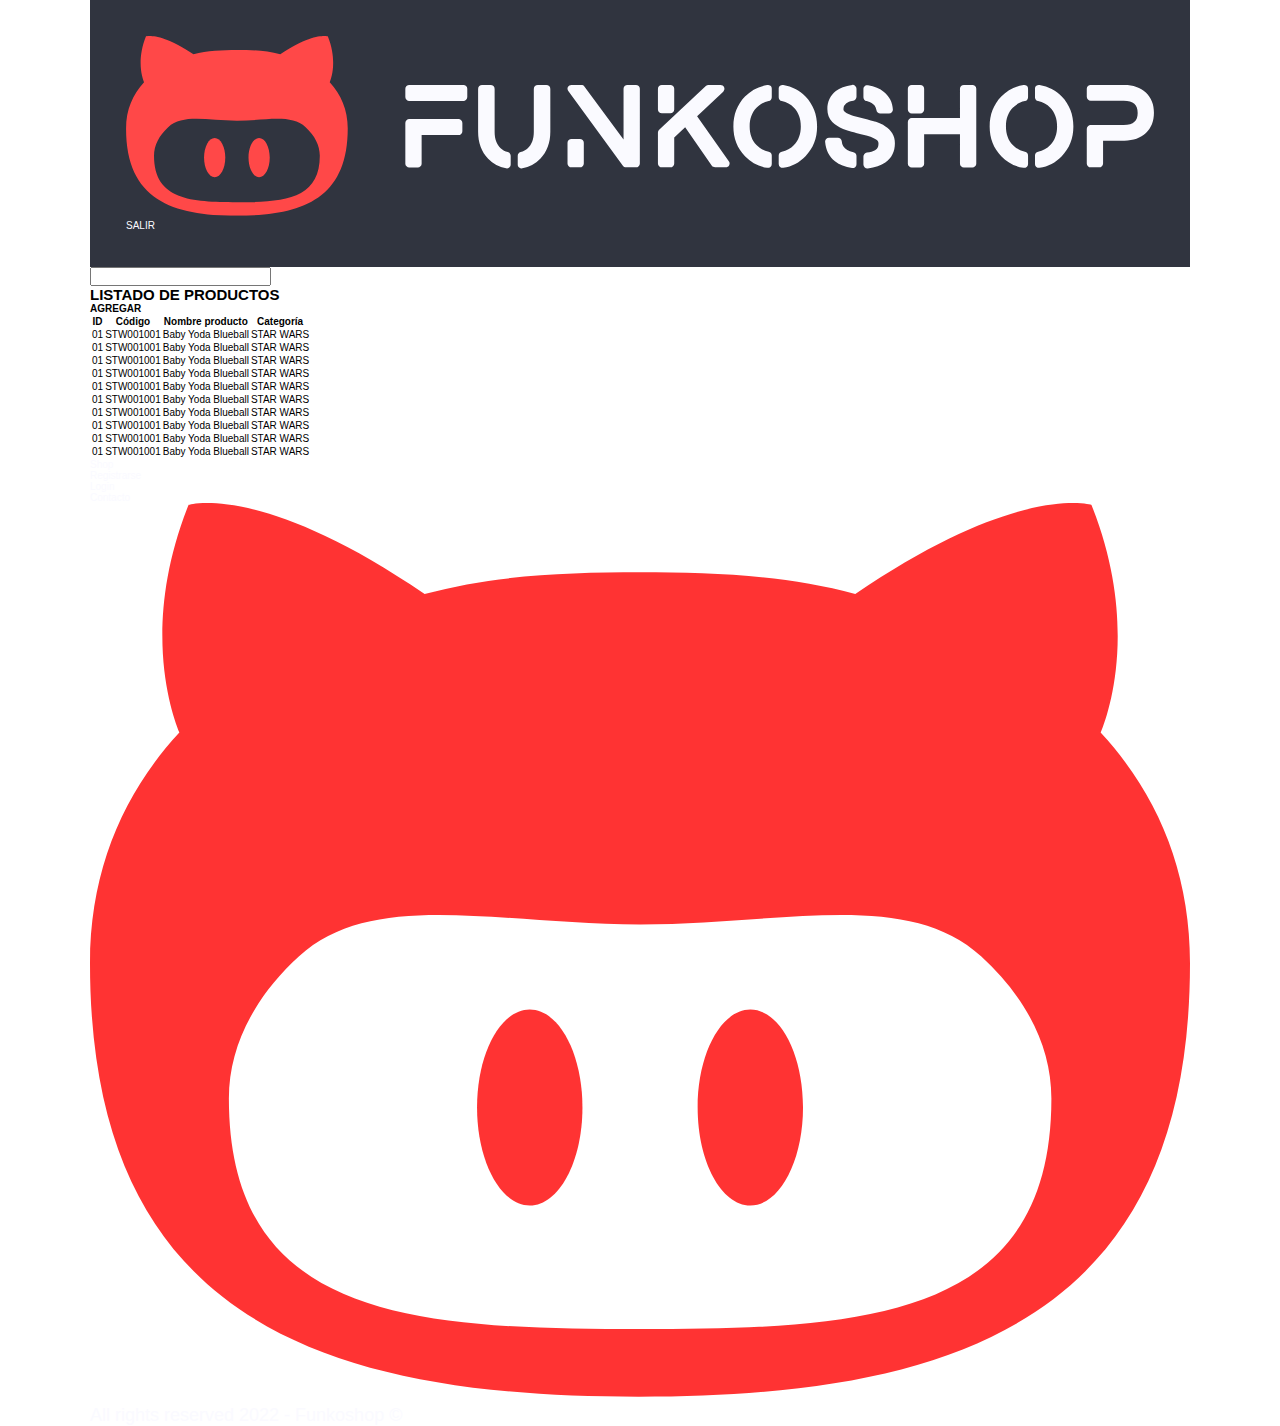
<file: admin.html>
<!DOCTYPE html>
<html lang="es">
<head>
    <meta charset="UTF-8">
    <meta http-equiv="X-UA-Compatible" content="IE=edge">
    <meta name="viewport" content="width=device-width, initial-scale=1.0">

    <!--   link a normalize.css   -->
<!--<link rel="stylesheet" href="styles/normalize.css">-->

    <!--   link a bootstrap   -->
    <link href="https://cdn.jsdelivr.net/npm/bootstrap@5.3.0-alpha1/dist/css/bootstrap.min.css" rel="stylesheet" integrity="sha384-GLhlTQ8iRABdZLl6O3oVMWSktQOp6b7In1Zl3/Jr59b6EGGoI1aFkw7cmDA6j6gD" crossorigin="anonymous">

    <!--   link a css personalizado   -->
    <link rel="stylesheet" href="/styles/style.css">


    <!--   link a FontAwesome   -->
    <link rel="stylesheet" href="https://cdnjs.cloudflare.com/ajax/libs/font-awesome/6.3.0/css/all.min.css" integrity="sha512-SzlrxWUlpfuzQ+pcUCosxcglQRNAq/DZjVsC0lE40xsADsfeQoEypE+enwcOiGjk/bSuGGKHEyjSoQ1zVisanQ==" crossorigin="anonymous" referrerpolicy="no-referrer" />
    
    <title>FunkoShop - Tu funko-tienda</title>
</head>
<body>
    <div class="container">

<!-- inicio HEADER admin   -->
        <header>
            <nav>
                <picture>
                    <a href="#">
                        <img src="images/branding/logo_light_horizontal.svg" alt="FunkoShop">
                    </a>
                </picture>
                <ul>
                    <li><a href="#">SALIR <span><i class="fa-solid fa-right-from-bracket"></i></span></a></li>
                </ul>
            </nav>
        </header>
<!-- fin HEADER   admin   -->

<!--   principal / main   -->
        <main>
            <section>
                <span>
                    <i class="fa-solid fa-magnifying-glass"></i>
                </span>
                <input type="text" id="buscar" name="buscar">
            </section>
            <section>
                <h2>LISTADO DE PRODUCTOS</h2>
                <h4>AGREGAR <span><i class="fa-solid fa-square-plus"></i></span></h4>
            </section>

            <table>
                <tbody>
                    <thead>
                        <tr>
                            <th>ID</td>
                            <th>Código</td>
                            <th>Nombre producto</td>
                            <th>Categoría</td>
                        </tr>
                    </thead>
                        <tr>
                            <td>01</td>
                            <td>STW001001</td>
                            <td>Baby Yoda Blueball</td>
                            <td>STAR WARS</td>
                            <td><span><i class="fa-solid fa-pen"></i></span></td>
                            <td><span><i class="fa-solid fa-trash-can"></i></span></td>
                        </tr>
                        <tr>
                            <td>01</td>
                            <td>STW001001</td>
                            <td>Baby Yoda Blueball</td>
                            <td>STAR WARS</td>
                            <td><span><i class="fa-solid fa-pen"></i></span></td>
                            <td><span><i class="fa-solid fa-trash-can"></i></span></td>
                        </tr>
                        <tr>
                            <td>01</td>
                            <td>STW001001</td>
                            <td>Baby Yoda Blueball</td>
                            <td>STAR WARS</td>
                            <td><span><i class="fa-solid fa-pen"></i></span></td>
                            <td><span><i class="fa-solid fa-trash-can"></i></span></td>
                        </tr>
                        <tr>
                            <td>01</td>
                            <td>STW001001</td>
                            <td>Baby Yoda Blueball</td>
                            <td>STAR WARS</td>
                            <td><span><i class="fa-solid fa-pen"></i></span></td>
                            <td><span><i class="fa-solid fa-trash-can"></i></span></td>
                        </tr>
                        <tr>
                            <td>01</td>
                            <td>STW001001</td>
                            <td>Baby Yoda Blueball</td>
                            <td>STAR WARS</td>
                            <td><span><i class="fa-solid fa-pen"></i></span></td>
                            <td><span><i class="fa-solid fa-trash-can"></i></span></td>
                        </tr>
                        <tr>
                            <td>01</td>
                            <td>STW001001</td>
                            <td>Baby Yoda Blueball</td>
                            <td>STAR WARS</td>
                            <td><span><i class="fa-solid fa-pen"></i></span></td>
                            <td><span><i class="fa-solid fa-trash-can"></i></span></td>
                        </tr>
                        <tr>
                            <td>01</td>
                            <td>STW001001</td>
                            <td>Baby Yoda Blueball</td>
                            <td>STAR WARS</td>
                            <td><span><i class="fa-solid fa-pen"></i></span></td>
                            <td><span><i class="fa-solid fa-trash-can"></i></span></td>
                        </tr>
                        <tr>
                            <td>01</td>
                            <td>STW001001</td>
                            <td>Baby Yoda Blueball</td>
                            <td>STAR WARS</td>
                            <td><span><i class="fa-solid fa-pen"></i></span></td>
                            <td><span><i class="fa-solid fa-trash-can"></i></span></td>
                        </tr>
                        <tr>
                            <td>01</td>
                            <td>STW001001</td>
                            <td>Baby Yoda Blueball</td>
                            <td>STAR WARS</td>
                            <td><span><i class="fa-solid fa-pen"></i></span></td>
                            <td><span><i class="fa-solid fa-trash-can"></i></span></td>
                        </tr>
                        <tr>
                            <td>01</td>
                            <td>STW001001</td>
                            <td>Baby Yoda Blueball</td>
                            <td>STAR WARS</td>
                            <td><span><i class="fa-solid fa-pen"></i></span></td>
                            <td><span><i class="fa-solid fa-trash-can"></i></span></td>
                        </tr>
                    
                </tbody>    
            </table>
        </main>

            

       




        <!--   footer   -->
        <footer>
            <div id="footer-left">
                <nav>
                    <ul>
                        <li>Shop</li>
                        <li>Registrarse</li>
                        <li>Login</li>
                        <li>Contacto</li>
                    </ul>
                </nav>

            </div>
            <div id="footer-right">
                <picture>
                    <img src="images/branding/isotype.svg" alt="">
                </picture>
            </div>
            <div id="footer-bottom">
                <p>All rights reserved 2022 - Funkoshop &copy;</p>
            </div>

        </footer>
        <!--   fin footer   -->

    </div>

    <!-- script bootstrap js   -->
    <script src="https://cdn.jsdelivr.net/npm/bootstrap@5.3.0-alpha1/dist/js/bootstrap.bundle.min.js" integrity="sha384-w76AqPfDkMBDXo30jS1Sgez6pr3x5MlQ1ZAGC+nuZB+EYdgRZgiwxhTBTkF7CXvN" crossorigin="anonymous"></script>
</body>
</html>
</file>
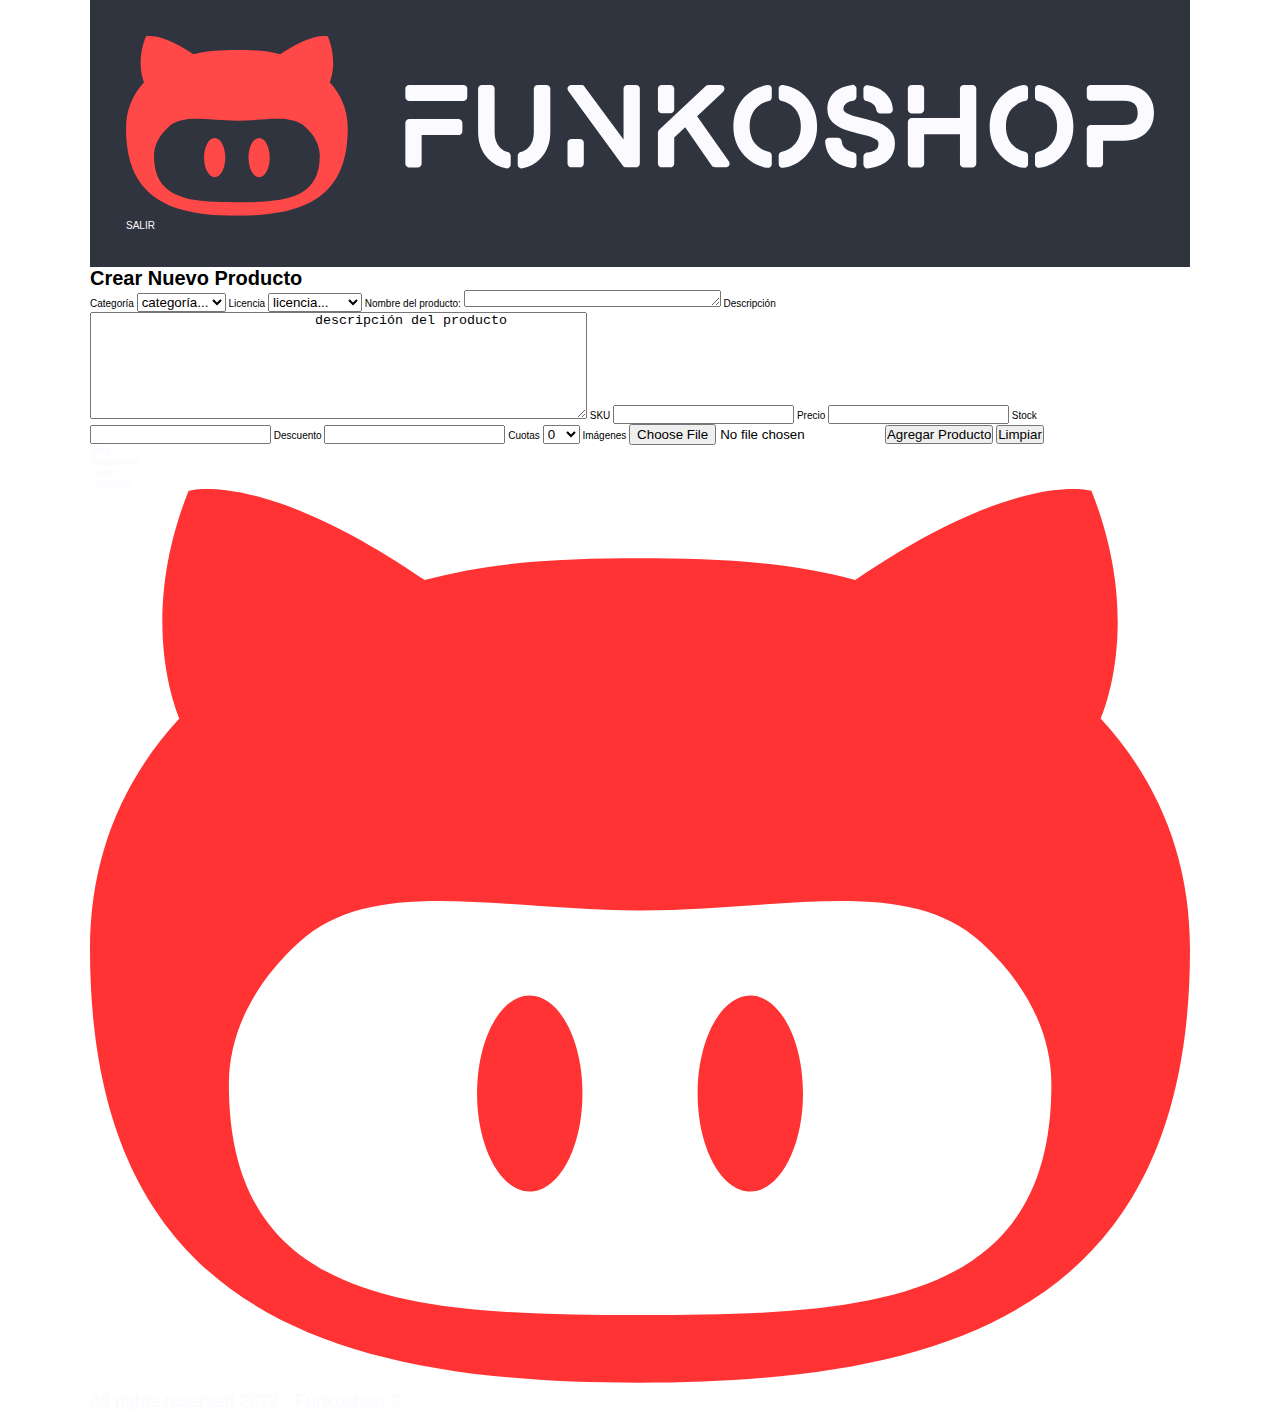
<file: create.html>
<!DOCTYPE html>
<html lang="es">
<head>
    <meta charset="UTF-8">
    <meta http-equiv="X-UA-Compatible" content="IE=edge">
    <meta name="viewport" content="width=device-width, initial-scale=1.0">

    <!--   link a normalize.css   -->
<!--<link rel="stylesheet" href="styles/normalize.css">-->

    <!--   link a bootstrap   -->
    <link href="https://cdn.jsdelivr.net/npm/bootstrap@5.3.0-alpha1/dist/css/bootstrap.min.css" rel="stylesheet" integrity="sha384-GLhlTQ8iRABdZLl6O3oVMWSktQOp6b7In1Zl3/Jr59b6EGGoI1aFkw7cmDA6j6gD" crossorigin="anonymous">

    <!--   link a css personalizado   -->
    <link rel="stylesheet" href="/styles/style.css">


    <!--   link a FontAwesome   -->
    <link rel="stylesheet" href="https://cdnjs.cloudflare.com/ajax/libs/font-awesome/6.3.0/css/all.min.css" integrity="sha512-SzlrxWUlpfuzQ+pcUCosxcglQRNAq/DZjVsC0lE40xsADsfeQoEypE+enwcOiGjk/bSuGGKHEyjSoQ1zVisanQ==" crossorigin="anonymous" referrerpolicy="no-referrer" />
    
    <title>FunkoShop - Tu funko-tienda</title>
</head>
<body>
    <div class="container">

<!-- inicio HEADER admin   -->
        <header>
            <nav>
                <picture>
                    <a href="#">
                        <img src="images/branding/logo_light_horizontal.svg" alt="FunkoShop">
                    </a>
                </picture>
                <ul>
                    <li><a href="#">SALIR <span><i class="fa-solid fa-right-from-bracket"></i></span></a></li>
                </ul>
            </nav>
        </header>
<!-- fin HEADER   admin   -->

<!--   principal / main   -->
        <main>
           <section>
            <form action="">
                
                <div>
                    <h1>Crear Nuevo Producto</h1>
                </div>

                    <label for="categoria">
                        Categoría
                    </label>
                        <select name="categoria" id="categoria">
                            <option value="" >categoría...</option>
                            <option value="funko">Funko</option>
                            <option value="sarasa1">Sarasa</option>
                            <option value="sarasa2">Sarasa</option>
                            <option value="sarasa3">Sarasa</option>
                        </select>
                    
                    <label for="licencia">
                        Licencia
                    </label>
                        <select name="licencia" id="licencia">
                            <option value="" >licencia...</option>
                            <option value="starwars">Star Wars</option>
                            <option value="pokemon">Pokemon</option>
                            <option value="harrypotter">Harry Potter</option>
                            <option value="marvel">Marvel</option>
                            <option value="dc">DC Comics</option>
                        </select>
                        <label for="nombre-producto">
                            Nombre del producto:
                        </label>
                        <textarea name="nombre-pro" id="nombre-pro" cols="30" rows="1">
                            nombre del producto
                        </textarea>
                        <label for="descripcion">
                            Descripción
                        </label>
                        <textarea name="descripcion" id="descripcion" cols="60" rows="7">
                            descripción del producto
                        </textarea>
                        <label for="sku">SKU</label>
                        <input type="text" name="sku" id="sku">
                        <label for="precio">Precio</label>
                        <input type="number" name="precio" id="precio">
                        <label for="stock">Stock</label>
                        <input type="number" name="stock" id="stock">
                        <label for="descuento">Descuento</label>
                        <input type="number" name="descuento" id="descuento">
                        <label for="cuotas">Cuotas</label>
                        <select name="cuotas" id="cuotas">
                            <option value="0">0</option>
                            <option value="3">3</option>
                            <option value="6">6</option>
                            <option value="9">9</option>
                            <option value="12">12</option>
                        </select>
                        <label for="imagenes">Imágenes</label>
                        <input type="file" name="imagenes" id="imagenes">
                        <input type="submit" value="Agregar Producto">
                        <input type="reset" value="Limpiar">
            </form>
           </section>
        </main>

            

       




        <!--   footer   -->
        <footer>
            <div id="footer-left">
                <nav>
                    <ul>
                        <li>Shop</li>
                        <li>Registrarse</li>
                        <li>Login</li>
                        <li>Contacto</li>
                    </ul>
                </nav>

            </div>
            <div id="footer-right">
                <picture>
                    <img src="images/branding/isotype.svg" alt="">
                </picture>
            </div>
            <div id="footer-bottom">
                <p>All rights reserved 2022 - Funkoshop &copy;</p>
            </div>

        </footer>
        <!--   fin footer   -->

    </div>

    <!-- script bootstrap js   -->
    <script src="https://cdn.jsdelivr.net/npm/bootstrap@5.3.0-alpha1/dist/js/bootstrap.bundle.min.js" integrity="sha384-w76AqPfDkMBDXo30jS1Sgez6pr3x5MlQ1ZAGC+nuZB+EYdgRZgiwxhTBTkF7CXvN" crossorigin="anonymous"></script>
</body>
</html>
</file>
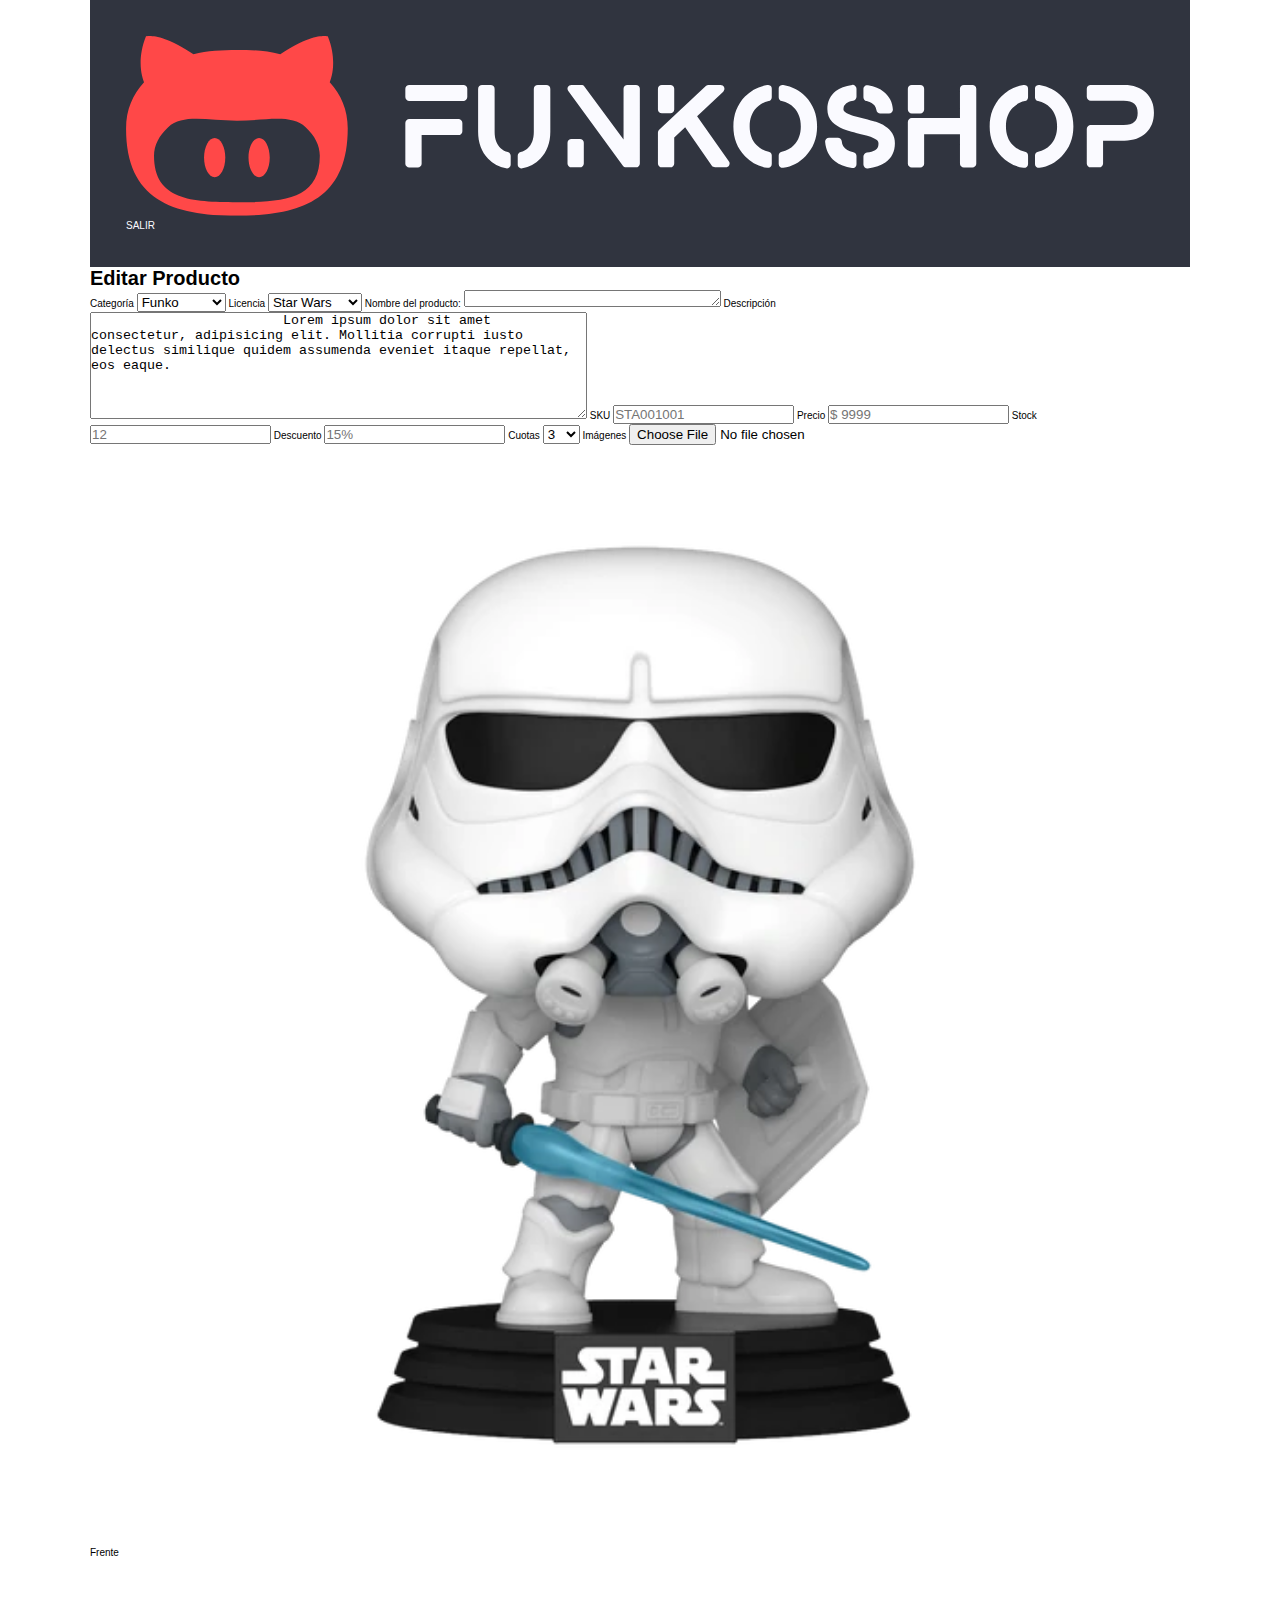
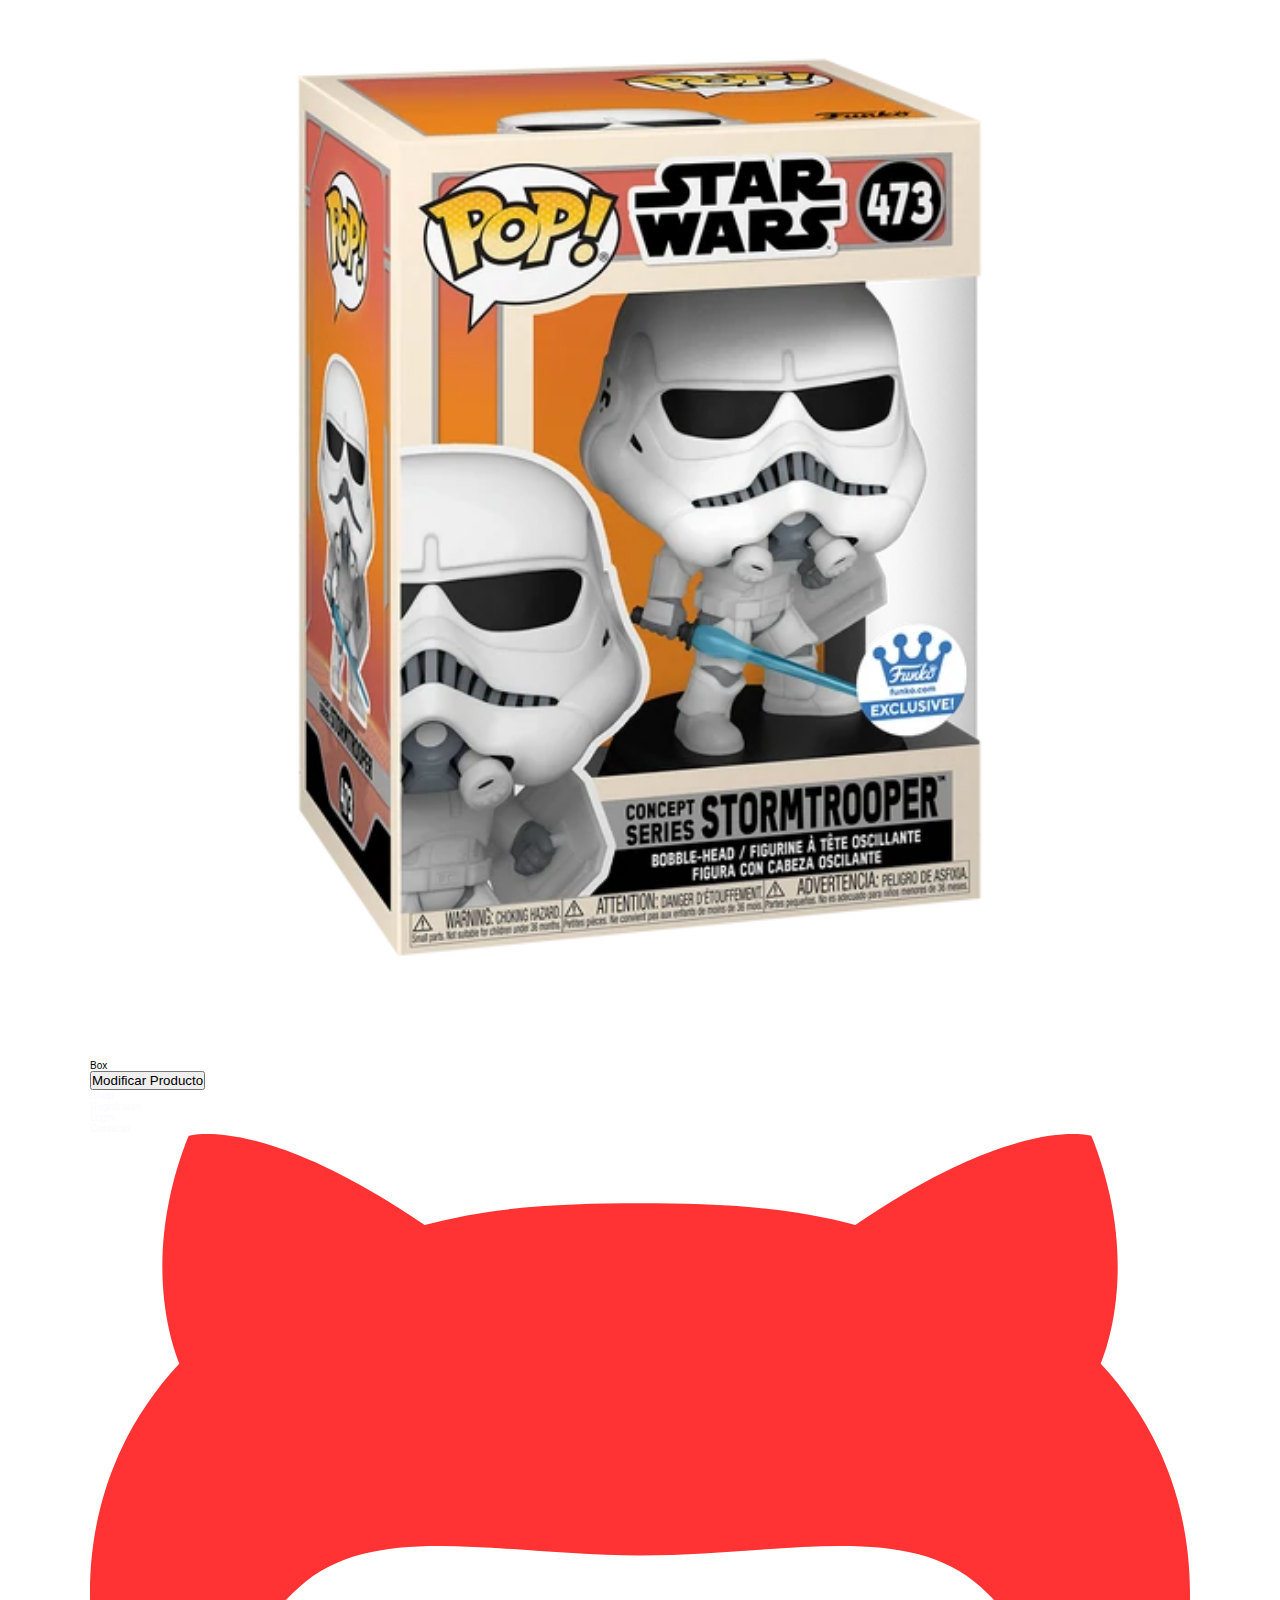
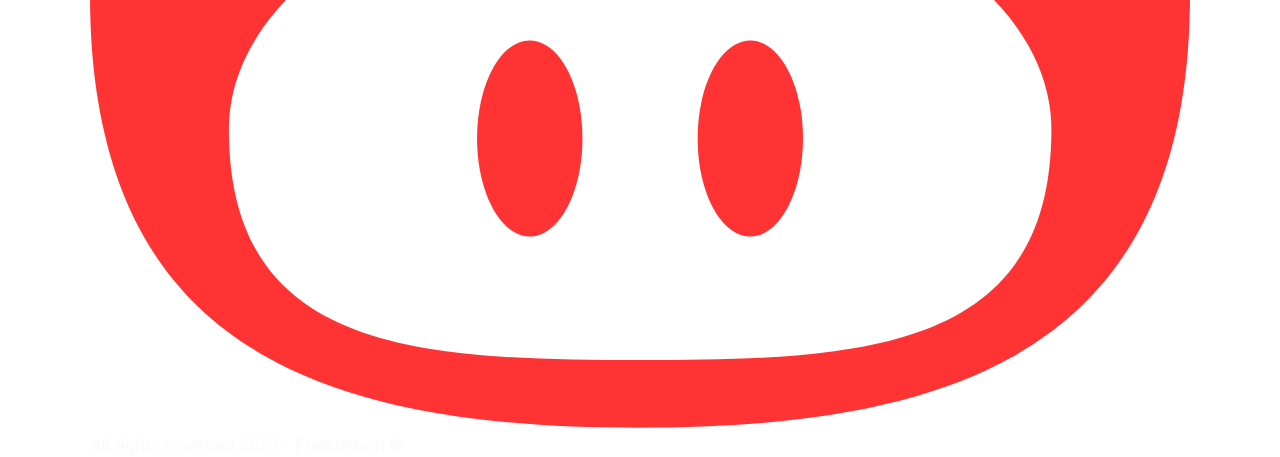
<file: edit.html>
<!DOCTYPE html>
<html lang="es">
<head>
    <meta charset="UTF-8">
    <meta http-equiv="X-UA-Compatible" content="IE=edge">
    <meta name="viewport" content="width=device-width, initial-scale=1.0">

    <!--   link a normalize.css   -->
<!--<link rel="stylesheet" href="styles/normalize.css">-->

    <!--   link a bootstrap   -->
    <link href="https://cdn.jsdelivr.net/npm/bootstrap@5.3.0-alpha1/dist/css/bootstrap.min.css" rel="stylesheet" integrity="sha384-GLhlTQ8iRABdZLl6O3oVMWSktQOp6b7In1Zl3/Jr59b6EGGoI1aFkw7cmDA6j6gD" crossorigin="anonymous">

    <!--   link a css personalizado   -->
    <link rel="stylesheet" href="/styles/style.css">


    <!--   link a FontAwesome   -->
    <link rel="stylesheet" href="https://cdnjs.cloudflare.com/ajax/libs/font-awesome/6.3.0/css/all.min.css" integrity="sha512-SzlrxWUlpfuzQ+pcUCosxcglQRNAq/DZjVsC0lE40xsADsfeQoEypE+enwcOiGjk/bSuGGKHEyjSoQ1zVisanQ==" crossorigin="anonymous" referrerpolicy="no-referrer" />
    
    <title>FunkoShop - Tu funko-tienda</title>
</head>
<body>
    <div class="container">

<!-- inicio HEADER admin   -->
        <header>
            <nav>
                <picture>
                    <a href="#">
                        <img src="images/branding/logo_light_horizontal.svg" alt="FunkoShop">
                    </a>
                </picture>
                <ul>
                    <li><a href="#">SALIR <span><i class="fa-solid fa-right-from-bracket"></i></span></a></li>
                </ul>
            </nav>
        </header>
<!-- fin HEADER   admin   -->

<!--   principal / main   -->
        <main>
           <section>
            <form action="">
                
                <div>
                    <h1>Editar Producto</h1>
                </div>

                    <label for="categoria">
                        Categoría
                    </label>
                        <select name="categoria" id="categoria">
                            <option value="" disabled>categoría...</option>
                            <option value="funko">Funko</option>
                            <option value="sarasa1">Sarasa</option>
                            <option value="sarasa2">Sarasa</option>
                            <option value="sarasa3">Sarasa</option>
                        </select>
                    
                    <label for="licencia">
                        Licencia
                    </label>
                        <select name="licencia" id="licencia">
                            <option value="" disabled >licencia...</option>
                            <option value="starwars">Star Wars</option>
                            <option value="pokemon">Pokemon</option>
                            <option value="harrypotter">Harry Potter</option>
                            <option value="marvel">Marvel</option>
                            <option value="dc">DC Comics</option>
                        </select>
                        <label for="nombre-producto">
                            Nombre del producto:
                        </label>
                        <textarea name="nombre-pro" id="nombre-pro" cols="30" rows="1">
                            Lorem ipsum dolor sit amet.                        
                        </textarea>
                        <label for="descripcion">
                            Descripción
                        </label>
                        <textarea name="descripcion" id="descripcion" cols="60" rows="7">
                        Lorem ipsum dolor sit amet consectetur, adipisicing elit. Mollitia corrupti iusto delectus similique quidem assumenda eveniet itaque repellat, eos eaque.
                        </textarea>
                        <label for="sku">SKU</label>
                        <input type="text" name="sku" id="sku" placeholder="STA001001">
                        <label for="precio">Precio</label>
                        <input type="number" name="precio" id="precio" placeholder="$ 9999">
                        <label for="stock">Stock</label>
                        <input type="number" name="stock" id="stock" placeholder="12">
                        <label for="descuento">Descuento</label>
                        <input type="number" name="descuento" id="descuento" placeholder="15%">
                        <label for="cuotas">Cuotas</label>
                        <select name="cuotas" id="cuotas">
                            <option value="0">0</option>
                            <option value="3" selected>3</option>
                            <option value="6">6</option>
                            <option value="9">9</option>
                            <option value="12">12</option>
                        </select>
                        <label for="imagenes">Imágenes</label>
                        <input type="file" name="imagenes" id="imagenes">
                        <div>
                            <span><i class="fa-solid fa-trash-can"></i></span>
                            <figure>
                                <img src="images/star-wars/trooper-1.webp" alt="">
                            </figure>
                            <span>Frente</span>
                        </div>
                            
                        <div>
                            <span><i class="fa-solid fa-trash-can"></i></span>
                            <figure>
                                <img src="images/star-wars/trooper-box.webp" alt="">
                            </figure>
                            <span>Box</span>
                        </div>
                        <input type="submit" value="Modificar Producto">
                        
            </form>
           </section>
        </main>

            

       




        <!--   footer   -->
        <footer>
            <div id="footer-left">
                <nav>
                    <ul>
                        <li>Shop</li>
                        <li>Registrarse</li>
                        <li>Login</li>
                        <li>Contacto</li>
                    </ul>
                </nav>

            </div>
            <div id="footer-right">
                <picture>
                    <img src="images/branding/isotype.svg" alt="">
                </picture>
            </div>
            <div id="footer-bottom">
                <p>All rights reserved 2022 - Funkoshop &copy;</p>
            </div>

        </footer>
        <!--   fin footer   -->

    </div>

    <!-- script bootstrap js   -->
    <script src="https://cdn.jsdelivr.net/npm/bootstrap@5.3.0-alpha1/dist/js/bootstrap.bundle.min.js" integrity="sha384-w76AqPfDkMBDXo30jS1Sgez6pr3x5MlQ1ZAGC+nuZB+EYdgRZgiwxhTBTkF7CXvN" crossorigin="anonymous"></script>
</body>
</html>
</file>
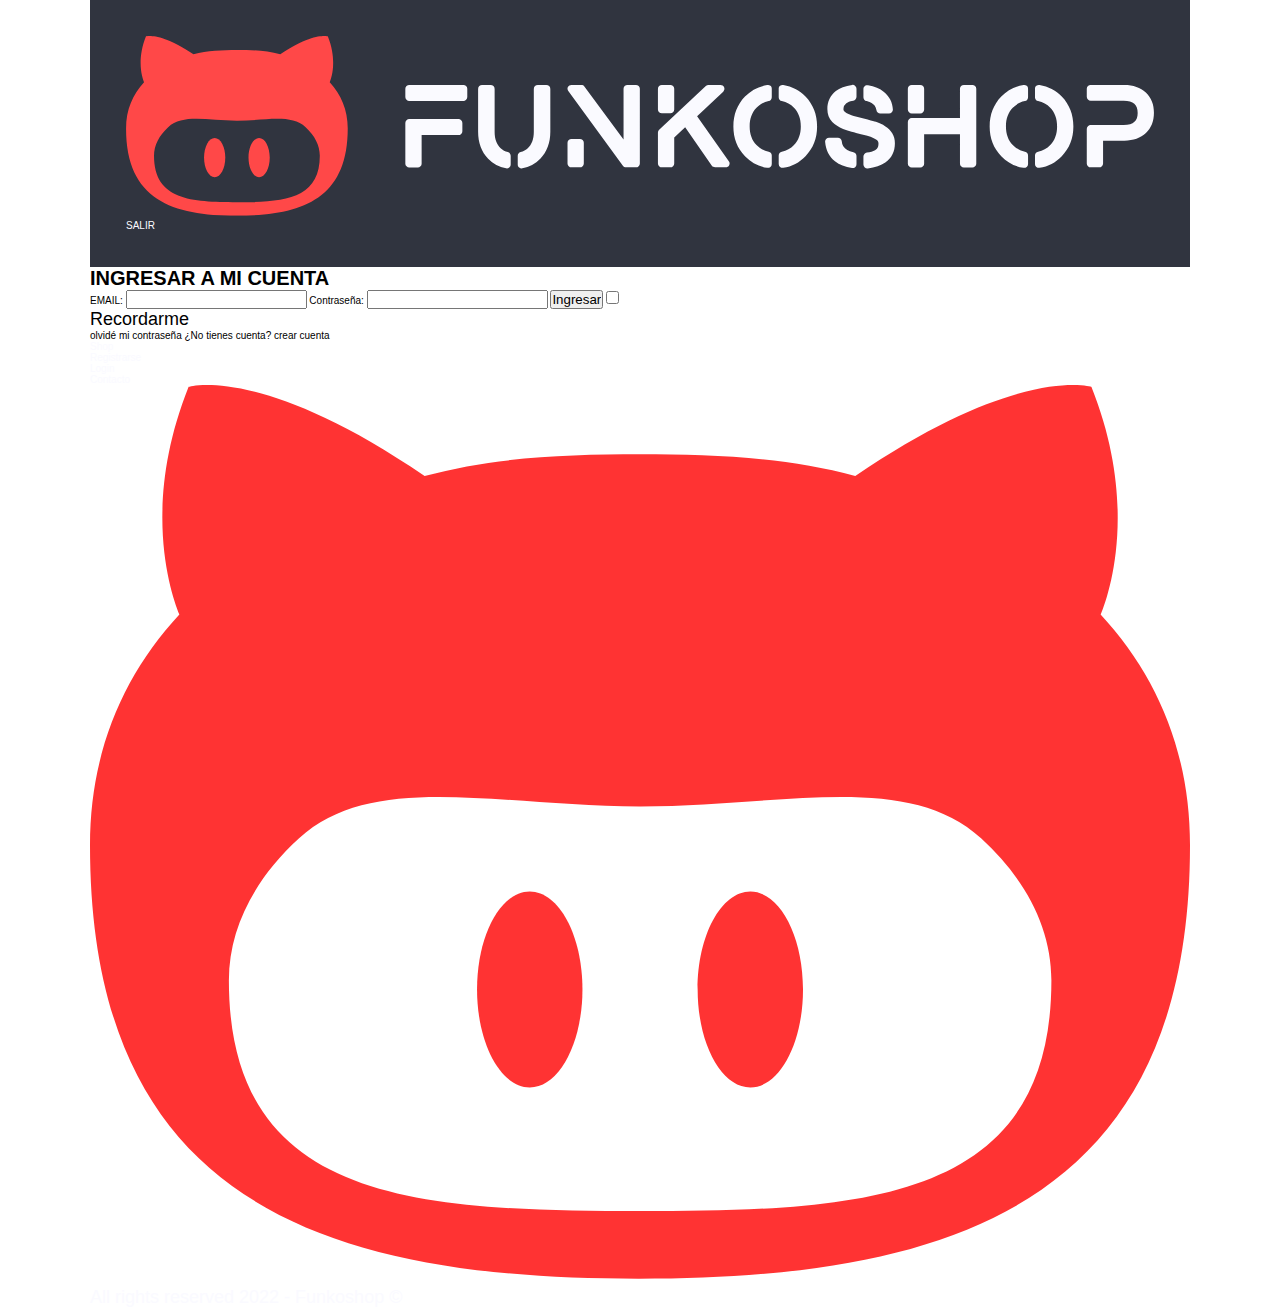
<file: login.html>
<!DOCTYPE html>
<html lang="es">
<head>
    <meta charset="UTF-8">
    <meta http-equiv="X-UA-Compatible" content="IE=edge">
    <meta name="viewport" content="width=device-width, initial-scale=1.0">

    <!--   link a normalize.css   -->
<!--<link rel="stylesheet" href="styles/normalize.css">-->

    <!--   link a bootstrap   -->
    <link href="https://cdn.jsdelivr.net/npm/bootstrap@5.3.0-alpha1/dist/css/bootstrap.min.css" rel="stylesheet" integrity="sha384-GLhlTQ8iRABdZLl6O3oVMWSktQOp6b7In1Zl3/Jr59b6EGGoI1aFkw7cmDA6j6gD" crossorigin="anonymous">

    <!--   link a css personalizado   -->
    <link rel="stylesheet" href="/styles/style.css">


    <!--   link a FontAwesome   -->
    <link rel="stylesheet" href="https://cdnjs.cloudflare.com/ajax/libs/font-awesome/6.3.0/css/all.min.css" integrity="sha512-SzlrxWUlpfuzQ+pcUCosxcglQRNAq/DZjVsC0lE40xsADsfeQoEypE+enwcOiGjk/bSuGGKHEyjSoQ1zVisanQ==" crossorigin="anonymous" referrerpolicy="no-referrer" />
    
    <title>FunkoShop - Tu funko-tienda</title>
</head>
<body>
    <div class="container">

<!-- inicio HEADER admin   -->
        <header>
            <nav>
                <picture>
                    <a href="#">
                        <img src="images/branding/logo_light_horizontal.svg" alt="FunkoShop">
                    </a>
                </picture>
                <ul>
                    <li><a href="#">SALIR <span><i class="fa-solid fa-right-from-bracket"></i></span></a></li>
                </ul>
            </nav>
        </header>
<!-- fin HEADER   admin   -->

<!--   principal / main   -->
        <main>
           <section>
            <h1>INGRESAR A MI CUENTA</h1>
            <form action="">
                <label for="email">
                    EMAIL:
                </label>
                <input type="text" name="email" id="email">
                <label for="password">
                    Contraseña:
                </label>
                <input type="password" name="password" id="password">
                <input type="submit" value="Ingresar">
                <input type="checkbox" name="recordarme" id="recordarme">
                <p>Recordarme</p>
            </form>
            <a href="">olvidé mi contraseña</a>
            <a href="">¿No tienes cuenta? crear cuenta</a>
           </section>
        </main>

            

       




        <!--   footer   -->
        <footer>
            <div id="footer-left">
                <nav>
                    <ul>
                        <li>Shop</li>
                        <li>Registrarse</li>
                        <li>Login</li>
                        <li>Contacto</li>
                    </ul>
                </nav>

            </div>
            <div id="footer-right">
                <picture>
                    <img src="images/branding/isotype.svg" alt="">
                </picture>
            </div>
            <div id="footer-bottom">
                <p>All rights reserved 2022 - Funkoshop &copy;</p>
            </div>

        </footer>
        <!--   fin footer   -->

    </div>

    <!-- script bootstrap js   -->
    <script src="https://cdn.jsdelivr.net/npm/bootstrap@5.3.0-alpha1/dist/js/bootstrap.bundle.min.js" integrity="sha384-w76AqPfDkMBDXo30jS1Sgez6pr3x5MlQ1ZAGC+nuZB+EYdgRZgiwxhTBTkF7CXvN" crossorigin="anonymous"></script>
</body>
</html>
</file>
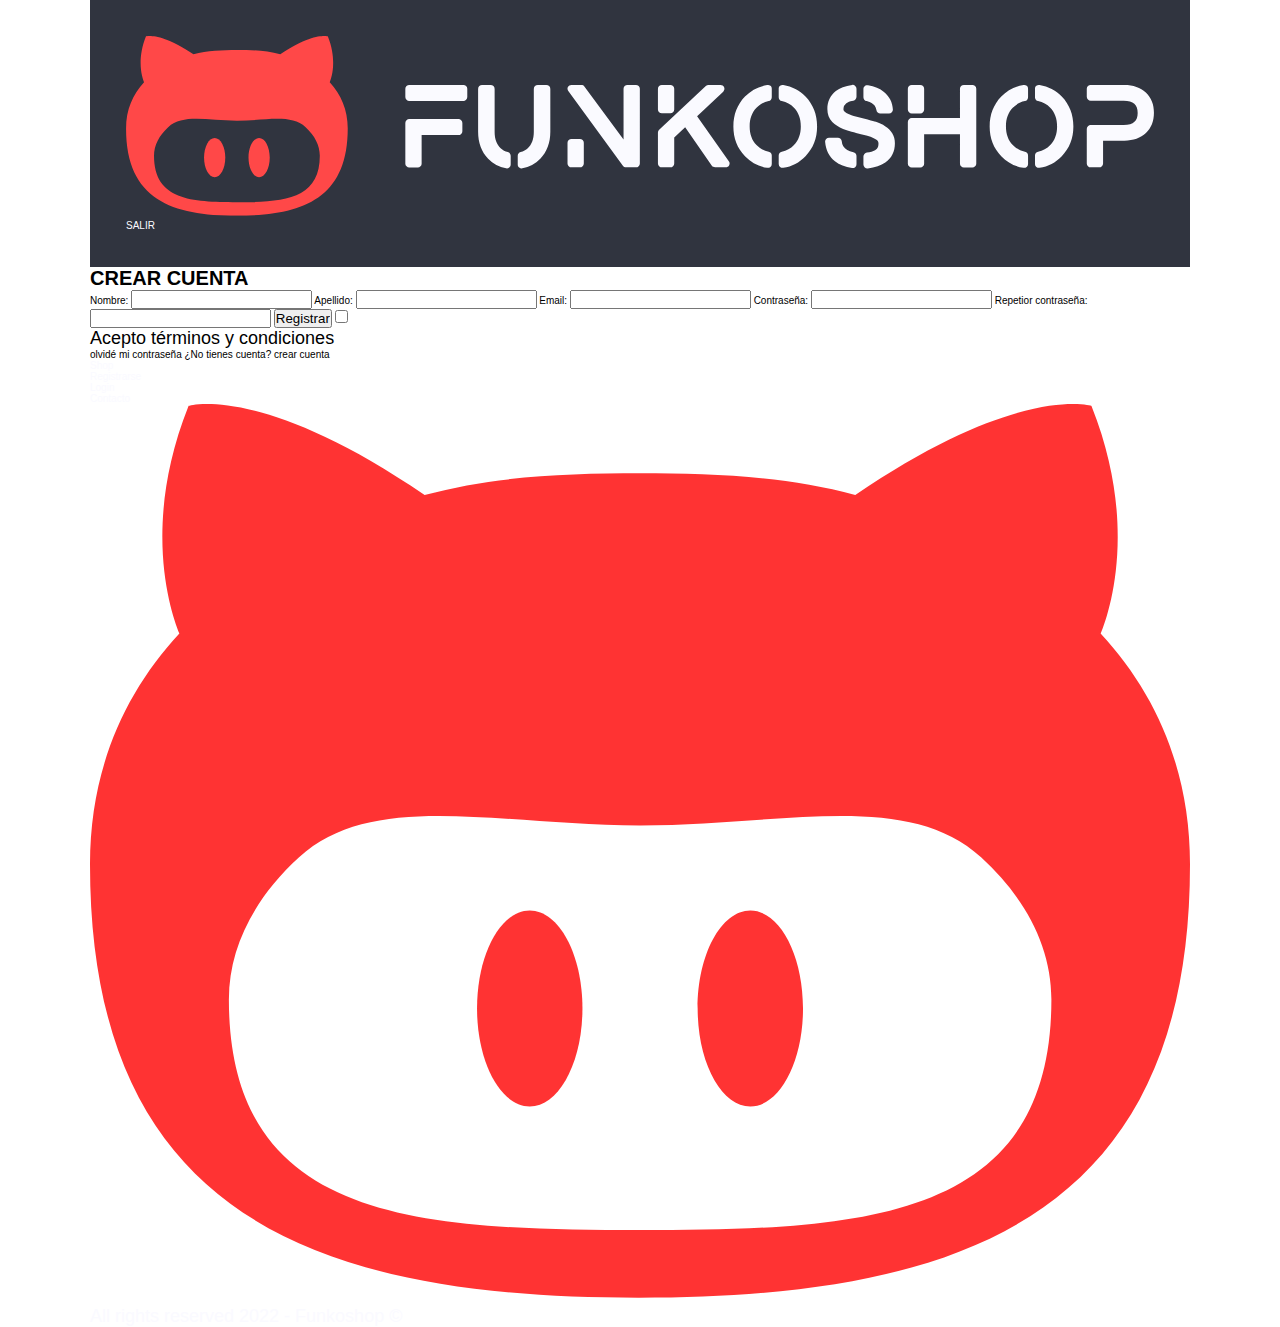
<file: register.html>
<!DOCTYPE html>
<html lang="es">
<head>
    <meta charset="UTF-8">
    <meta http-equiv="X-UA-Compatible" content="IE=edge">
    <meta name="viewport" content="width=device-width, initial-scale=1.0">

    <!--   link a normalize.css   -->
<!--<link rel="stylesheet" href="styles/normalize.css">-->

    <!--   link a bootstrap   -->
    <link href="https://cdn.jsdelivr.net/npm/bootstrap@5.3.0-alpha1/dist/css/bootstrap.min.css" rel="stylesheet" integrity="sha384-GLhlTQ8iRABdZLl6O3oVMWSktQOp6b7In1Zl3/Jr59b6EGGoI1aFkw7cmDA6j6gD" crossorigin="anonymous">

    <!--   link a css personalizado   -->
    <link rel="stylesheet" href="/styles/style.css">


    <!--   link a FontAwesome   -->
    <link rel="stylesheet" href="https://cdnjs.cloudflare.com/ajax/libs/font-awesome/6.3.0/css/all.min.css" integrity="sha512-SzlrxWUlpfuzQ+pcUCosxcglQRNAq/DZjVsC0lE40xsADsfeQoEypE+enwcOiGjk/bSuGGKHEyjSoQ1zVisanQ==" crossorigin="anonymous" referrerpolicy="no-referrer" />
    
    <title>FunkoShop - Tu funko-tienda</title>
</head>
<body>
    <div class="container">

<!-- inicio HEADER admin   -->
        <header>
            <nav>
                <picture>
                    <a href="#">
                        <img src="images/branding/logo_light_horizontal.svg" alt="FunkoShop">
                    </a>
                </picture>
                <ul>
                    <li><a href="#">SALIR <span><i class="fa-solid fa-right-from-bracket"></i></span></a></li>
                </ul>
            </nav>
        </header>
<!-- fin HEADER   admin   -->

<!--   principal / main   -->
        <main>
           <section>
            <h1>CREAR CUENTA</h1>
            <form action="">
                <label for="nombre">
                    Nombre:
                </label>
                <input type="text" name="nombre" id="nombre">
                <label for="apellido">
                    Apellido:
                </label>
                <input type="text" name="apellido" id="apellido">
                <label for="email">
                    Email:
                </label>
                <input type="email" name="email" id="email">
                <label for="password">
                    Contraseña:
                </label>
                <input type="password" name="password" id="password">
                <label for="repeat-password">
                    Repetior contraseña:
                </label>
                <input type="password" name="repeat-password" id="repeat-password">
                <input type="submit" value="Registrar">
                <input type="checkbox" name="recordarme" id="recordarme">
                <p>Acepto <a href="">términos y condiciones</a></p>
            </form>
            <a href="">olvidé mi contraseña</a>
            <a href="">¿No tienes cuenta? crear cuenta</a>
           </section>
        </main>

            

       




        <!--   footer   -->
        <footer>
            <div id="footer-left">
                <nav>
                    <ul>
                        <li>Shop</li>
                        <li>Registrarse</li>
                        <li>Login</li>
                        <li>Contacto</li>
                    </ul>
                </nav>

            </div>
            <div id="footer-right">
                <picture>
                    <img src="images/branding/isotype.svg" alt="">
                </picture>
            </div>
            <div id="footer-bottom">
                <p>All rights reserved 2022 - Funkoshop &copy;</p>
            </div>

        </footer>
        <!--   fin footer   -->

    </div>

    <!-- script bootstrap js   -->
    <script src="https://cdn.jsdelivr.net/npm/bootstrap@5.3.0-alpha1/dist/js/bootstrap.bundle.min.js" integrity="sha384-w76AqPfDkMBDXo30jS1Sgez6pr3x5MlQ1ZAGC+nuZB+EYdgRZgiwxhTBTkF7CXvN" crossorigin="anonymous"></script>
</body>
</html>
</file>
<file: styles/style.css>
/*   variables   */
:root {
    --primary-solid: #FF3333;
    --primary-900: rgba(255, 51, 51, 0.9);
    --primary-500: rgba(255, 51, 51, 0.5);
    --primary-300: rgba(255, 51, 51, 0.3);
    

    --secondary-solid: #1D84B5;
    --secondary-900: rgba(29, 132, 181, 0.9);
    --secondary-500: rgba(29, 132, 181, 0.5);
    --secondary-300: rgba(29, 132, 181, 0.3);

    --dark-solid: #1F1F1F;
    --dark-900: rgba(31, 31, 31, 0.9);
    --dark-500: rgba(31, 31, 31, 0.5);
    --dark-300: rgba(31, 31, 31, 0.3);

    --dark-bg-solid: #30343F;
    --light-bg-solid: #FAFAFF;
    --light-font-solid: #FFFFFF;



    /* tipografía  */
    --base-font: 'Inter', sans-serif;
    --alternative-font: 'Raleway', sans-serif;

    /* font size */
    --font-display: 4.6em;
    --font-jumbo: 3.8em;
    --font-xlarge: 3em;
    --font-large: 2.4em;
    --font-medium: 1.8em;
    --font-small: 1.6em;
    --font-xsmall: 1.4em;

    --font-boton: 2rem;

    /*  spacing   */
    --spacing-128: 12.8rem;
    --spacing-68: 6.8rem;
    --spacing-36: 3.6rem;
    --spacing-28: 2.8rem;
    --spacing-24: 2.4rem;
    --spacing-20: 2rem;
    --spacing-16: 1.6rem;
    --spacing-12: 1.2rem;
    --spacing-8: 0.8rem;


}

*,
*::before,
*::after {
    margin: 0;
    padding: 0;
    box-sizing: border-box;
}

html {
    font-family: var(--base-font);
    font-size: 62.5%;
}


.container {
    max-width: 1100px;
    margin: 0 auto;
}

p {
    font-size: var(--font-medium);
}

ul, 
ol {
    list-style-type: none;
}

a {
    text-decoration: none;
    font-family: inherit;
    color: inherit;
}

header,
footer {
    font-family: var(--alternative-font);
    color: var(--light-bg-solid);
}

img {
    width: 100%;
}




/*   HEADER   */

header {
    background-color: var(--dark-bg-solid);
    padding: var(--spacing-36);
}

.navbar {
    display: flex;
    justify-content: space-between;
    align-items: center;
}

.navbar__logo {
    max-width: 300px;
}

.navbar__menu {
    display: flex;
    align-items: center;
    gap: var(--spacing-20);
}


.navbar__link {
    font-size: var(--font-medium);
    text-transform: uppercase;
    padding: var(--spacing-8) var(--spacing-16);
    display: inline-block;
    transition: background .3s ease-in-out;
    position: relative;
}

.with-icon {
    display: flex;
    align-items: center; 
    gap: var(--spacing-8);  
}

.navbar__link:hover {
    background-color: var(--primary-900);
}

.with-submenu:hover .submenu {
    display: block;
}

.submenu {
    display: none;
    width: 300px;
    position: absolute;
    background-color: var(--dark-bg-solid);
    z-index: 3;
}

.submenu__link {
    display: block;
    padding: var(--spacing-8);
    font-size: var(--font-medium);
    transition: background .3s ease-in-out;
}

.submenu__link:hover {
    background-color: var(--primary-900);
}

/*   HERO   */
.hero {
    background-image: url(../images/funkos-banner.webp);
    background-position: top;
    background-size: cover;
    background-attachment: fixed;
    padding: var(--spacing-128);
    position: relative;
}

.hero::before {
    content: '';
    background-color: rgba(0, 0, 0, 0);
    width: 100%;
    height: 100%;
    position: absolute;
    top: 0;
    left: 0;
    backdrop-filter: blur(2.5px) brightness(.8);
 
}

.hero__content {
    display: flex;
    flex-direction: column;
    gap: var(--spacing-20);
    align-items: start;
    z-index: 2;
    position: relative;
}

.hero__title {
    font-family: var(--alternative-font);
    font-size: var(--font-jumbo);
    color: var(--light-font-solid);
}

.hero__text {
    font-family: var(--alternative-font);
    font-size: var(--font-medium);
    color: var(--light-font-solid);
}

.hero__link {
    display: inline-block;
    font-size: var(--font-medium);
    background-color: var(--light-bg-solid);
    padding: var(--spacing-12) var(--spacing-68);
    border-radius: 50px;
    font-weight: 500;
    transition: all .2s ease-in-out;
}

.hero__link:hover {
    background-color: var(--primary-900);
    color: var(--light-font-solid);
}

/*   COLLECTIONS   */

.collection {
    display: grid;
    grid-template-columns: repeat(2, 1fr);
    align-items: center;
    padding: var(--spacing-16) 0;
}

.collection__content {
    display: flex;
    flex-direction: column;
    gap: var(--spacing-24);
    align-items: start;
}

.collection__title {
    font-family: var(--alternative-font);
    font-size: var(--font-display);
    font-weight: 500;
    text-transform: uppercase;
}

.collection__text {
    font-family: var(--alternative-font);
    font-size: var(--font-large);
    font-weight: 300;
    border-bottom: 2px solid var(--primary-solid);
    padding-bottom: var(--spacing-20);
}

.collection__link {
    display: inline-block;
    font-size: var(--font-medium);
    background-color: var(--dark-bg-solid);
    color: var(--light-font-solid);
    padding: var(--spacing-16) var(--spacing-36);
    border-radius: 50px;
    font-weight: 500;
    transition: background .2s ease-in-out;
}

.collection__link:hover {
    background-color: var(--primary-900);
}

.collection:nth-child(2) .collection__cover {
    order: -1;
}

/*  SLIDER   */

.slider {
    display: flex;
    flex-direction: column;
    gap: var(--spacing-36);
    margin: var(--spacing-68) auto;
}

.slider__title {
    font-family: var(--alternative-font);
    font-size: var(--font-display);
    text-transform: uppercase;
}

.slider__items {
    display: flex;
    gap: var(--spacing-24);
}

.card-item__content {
    display: flex;
    flex-direction: column;
    gap: var(--spacing-12);
    padding: var(--spacing-16);
    
}

.card-item__cover {
    display: flex;
    position: relative;
}

.card-item__tag {
    text-transform: uppercase;
    background-color: var(--primary-solid);
    font-size: var(--font-xsmall);
    color: var(--light-font-solid);
    padding: var(--spacing-8) var(--spacing-12);
    position: absolute;
    right: 0;
}

.card-item__cover img {
    animation: fade .9s;
}

.card-item__img--back {
    display: none;
}

.card-item__cover:hover .card-item__img--back {
    display: block;
}

.card-item__cover:hover .card-item__img--front {
    display: none;
}

.card-item__license {
    font-size: var(--font-xsmall);
    font-weight: 500;
}
.card-item__name {
    font-size: var(--font-medium);
    font-weight: 700;
}
.card-item__prioce {
    font-size: var(--font-small);
}
.card-item__promo {
    font-size: var(--font-xsmall);
    color: var(--secondary-solid);
    font-weight: 700;
}

/*   FOOTER   */
.footer {
    background-color: var(--dark-bg-solid);
    padding: var(--spacing-68);
}

.footer__copy {
    text-align: center;
    margin-top: var(--spacing-36);
}


/*   ASIDE - filter (shop)   */

.shop {
    display: grid;
    grid-template-columns: 1fr 3fr;
    align-items: flex-start;
    padding: var(--spacing-16) 0;
}

.aside {
    display: flex;
    flex-direction: column;
    padding-left: var(--spacing-28);
    gap: var(--spacing-36);
}

.aside__form {
    display: flex;
    flex-direction: column;
    gap: var(--spacing-12);
    text-transform: uppercase;
}

.aside__form label {
    width: 100%;
    display: block;
    font-weight: 500;
    font-family: var(--base-font);
    font-size: var(--font-large);
    
    
}

.precio-min-max {
    display: flex;
}

.precio-min-max label,
.precio-min-max input {
    font-size: var(--font-small);
    width: 15%;
    justify-content: space-evenly;
}

.precio-min-max span {
    font-size: var(--font-small);
    padding: 0 .5rem;
}

.aside__form__filters {
    display: flex;
    flex-wrap: wrap;
}

.aside__form__filters label {
    flex-basis: 90%;
    gap: var(--spacing-12);
    padding: 0 var(--spacing-8);
    align-self: center;
    font-size: var(--font-small);

}

/*   shop   */

.shop-list__items {
    display: flex;
    gap: var(--spacing-24);
    flex-wrap: wrap;
}

.shop-list__item {
    flex-basis: 30%;
}


/*   ANIMATIONS   */

@keyframes fade {
    0% {
        opacity: 0;
    }
    100% {
        opacity: 1;
    }
}
</file>
